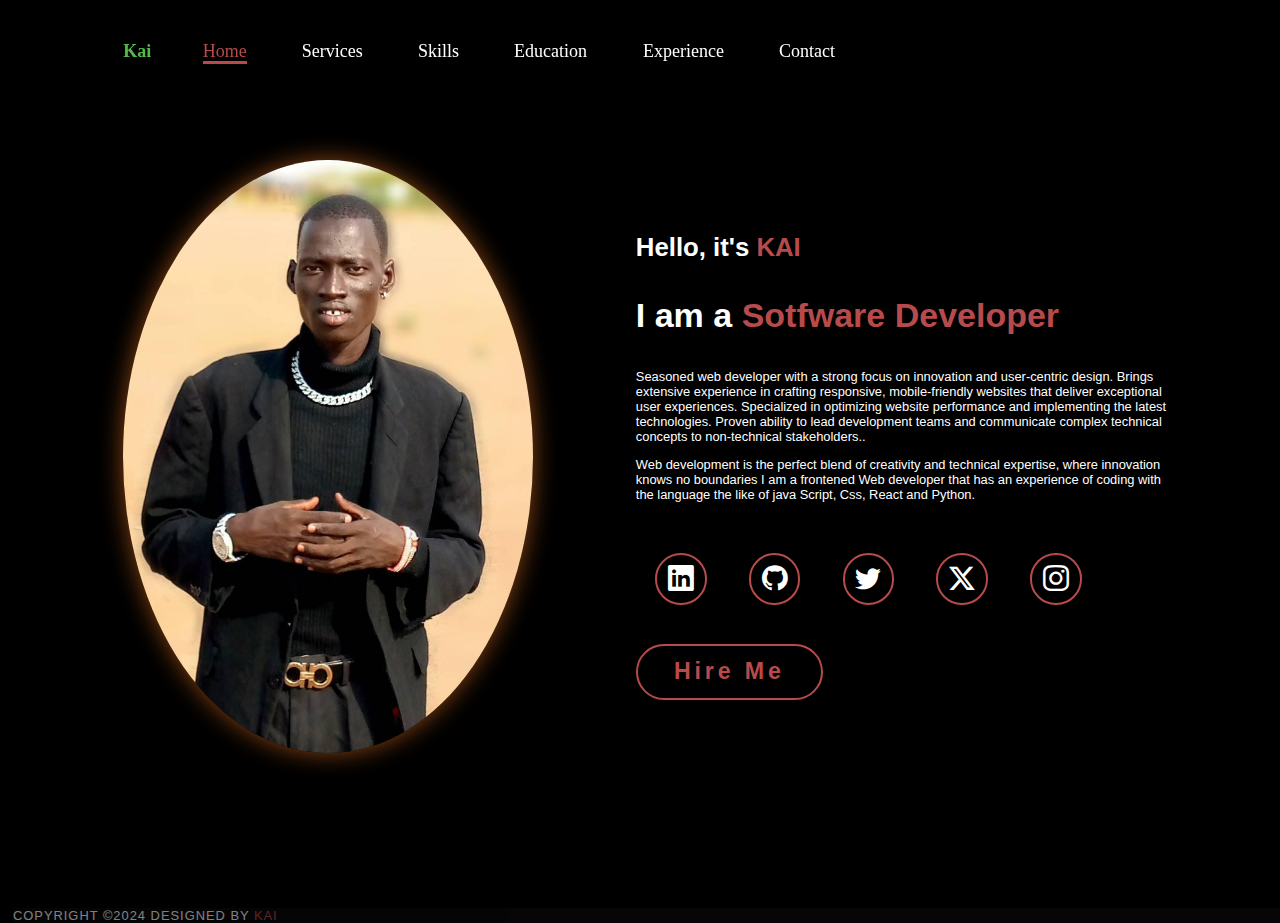
<file: index.html>
<!DOCTYPE html>
<html lang="en">
<head>
    <meta charset="UTF-8">
    <meta name="viewport" content="width=device-width, initial-scale=1.0">
    <link rel="stylesheet" href="https://cdn.jsdelivr.net/npm/bootstrap-icons@1.11.3/font/bootstrap-icons.min.css">
    <link rel="stylesheet" href="./index.css">
    <title>Portfolio Website</title>
</head>
<body>
    <header>
        <a href="#">Kai</a>

        <nav>
            <a href="/" class="active">Home</a>
            <a href="/services.html">Services</a>
            <a href="/skills.html">Skills</a>
            <a href="/education.html">Education </a>
            <a href="/experience.html">Experience</a>
            <a href="/contacts.html">Contact</a>
        </nav>
    </header>
    <section class="home">
        <div class="home-img">
            <img src="163050894_1562623224128287_421219778680850468_n.jpg" alt="">
        </div>
        <div class="home-content">
            <h1>Hello, it's <span>KAI</span></h1>
            <h3 class="typing-text"> I am a <span></span></h3>
            <p>Seasoned web developer with a strong focus on innovation and user-centric design. Brings extensive experience in crafting responsive, mobile-friendly websites that deliver exceptional user experiences. Specialized in optimizing website performance and implementing the latest technologies. Proven ability to lead development teams and communicate complex technical concepts to non-technical stakeholders..</p>
            <p>Web development is the perfect blend of creativity and technical expertise, where innovation knows no boundaries
                I am a frontened Web developer that has an experience of coding with the language the like of java Script, Css, React and Python.
            </p>
            <div class="social-icons">
                <i class="bi bi-linkedin"></i>
                <i class="bi bi-github"></i>
                <i class="bi bi-twitter"></i>
                <i class="bi bi-twitter-x"></i>
                <i class="bi bi-instagram"></i>
            </div>
            <a href="#" class="btn">Hire Me</a>
        </div>

    </section>
    <footer id="page-Footer">
        Copyright &copy;2024 Designed by <span class="Designer">KAI</span>
    </footer>
</body>
</html>
</file>
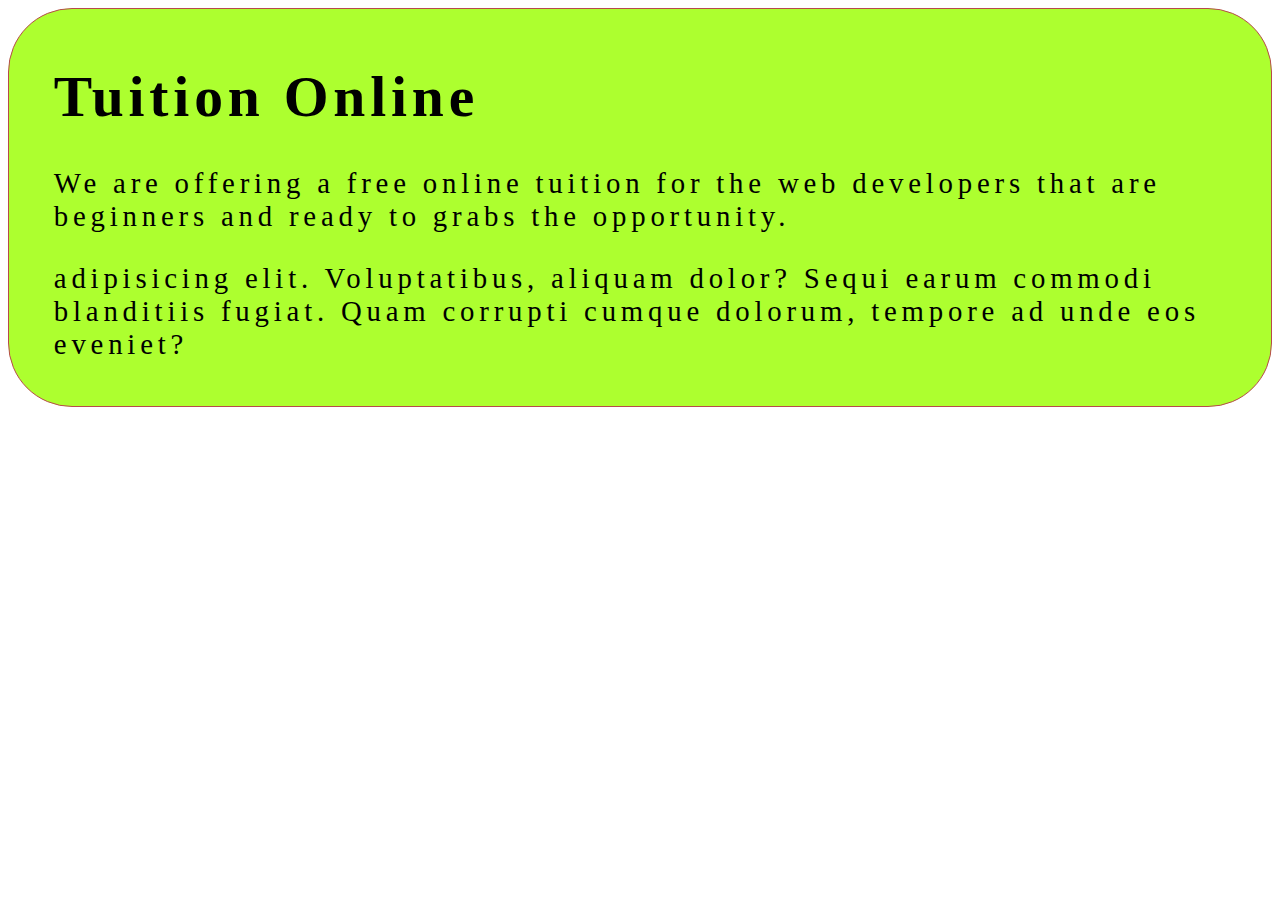
<file: education.html>
<!DOCTYPE html>
<html lang="en">
<head>
    <meta charset="UTF-8">
    <meta name="viewport" content="width=device-width, initial-scale=1.0">
    <title>Education</title>
    <link rel="stylesheet" href="/education.css">
</head>
<body>
    <div>
        <div class="-box">
            <div class="services-info3">
                <h1>Tuition Online</h1>
                <p>We are offering a free online tuition for the web developers that are beginners and ready to grabs the opportunity.</p>
                <p>adipisicing elit. Voluptatibus, aliquam dolor? Sequi earum commodi blanditiis fugiat. Quam corrupti cumque dolorum, tempore ad unde eos eveniet?</p>
           </div>
    </div>
</body>
</html>
</file>
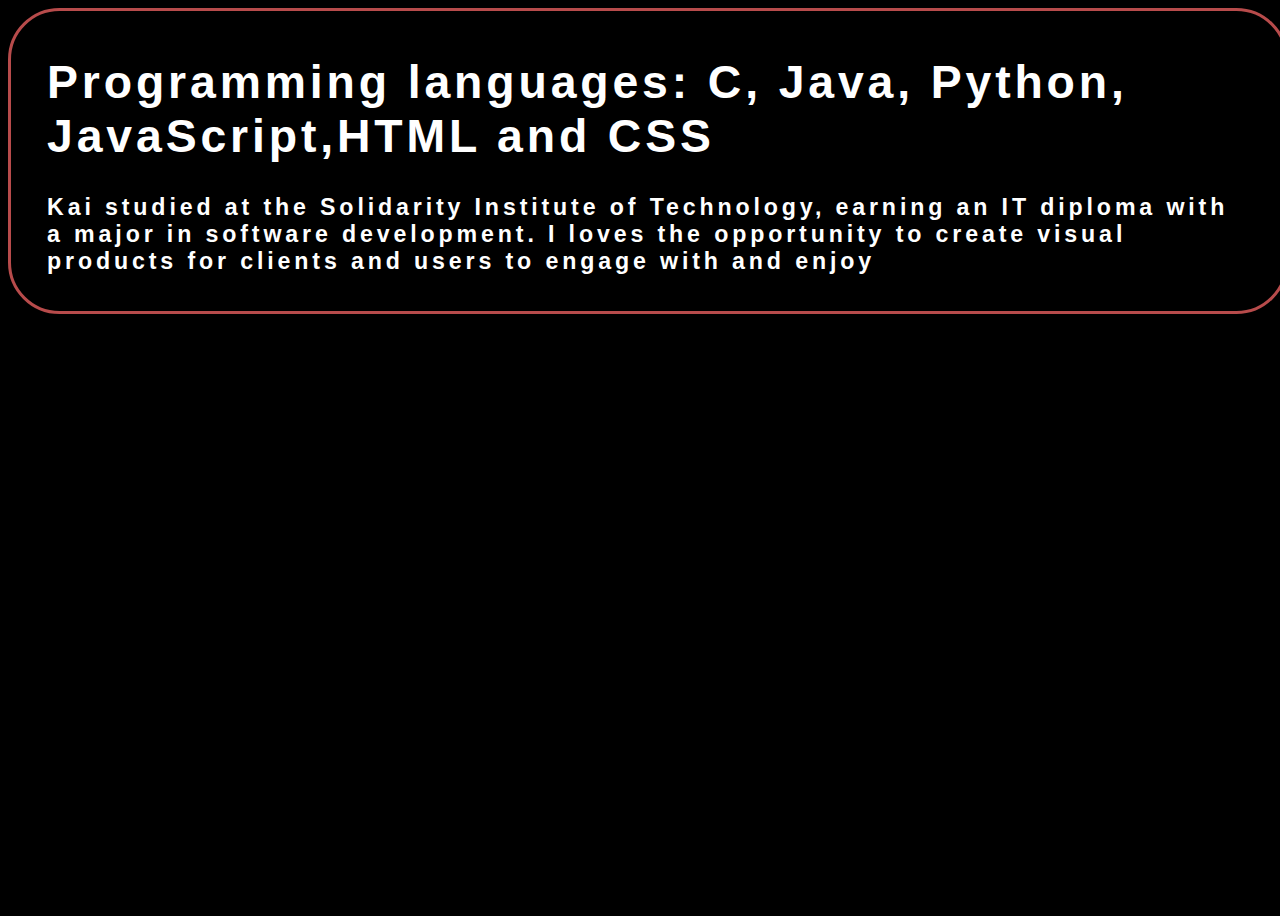
<file: experience.html>
<!DOCTYPE html>
<html lang="en">
<head>
    <meta charset="UTF-8">
    <meta name="viewport" content="width=device-width, initial-scale=1.0">
    <title>Experience</title>
    <link rel="stylesheet" href="/index.css">
</head>
<body>
    <div>
        <div class="-box">
            <div class="services-info3">
                <h1>Programming languages: C, Java, Python, JavaScript,HTML and CSS</h1>
                <p>Kai studied at the Solidarity Institute of Technology, earning an IT diploma with a major in software development. I loves the opportunity to create visual products for clients and users to engage with and enjoy</p>
           </div>
    </div>
</div>
</body>
</html>
</file>
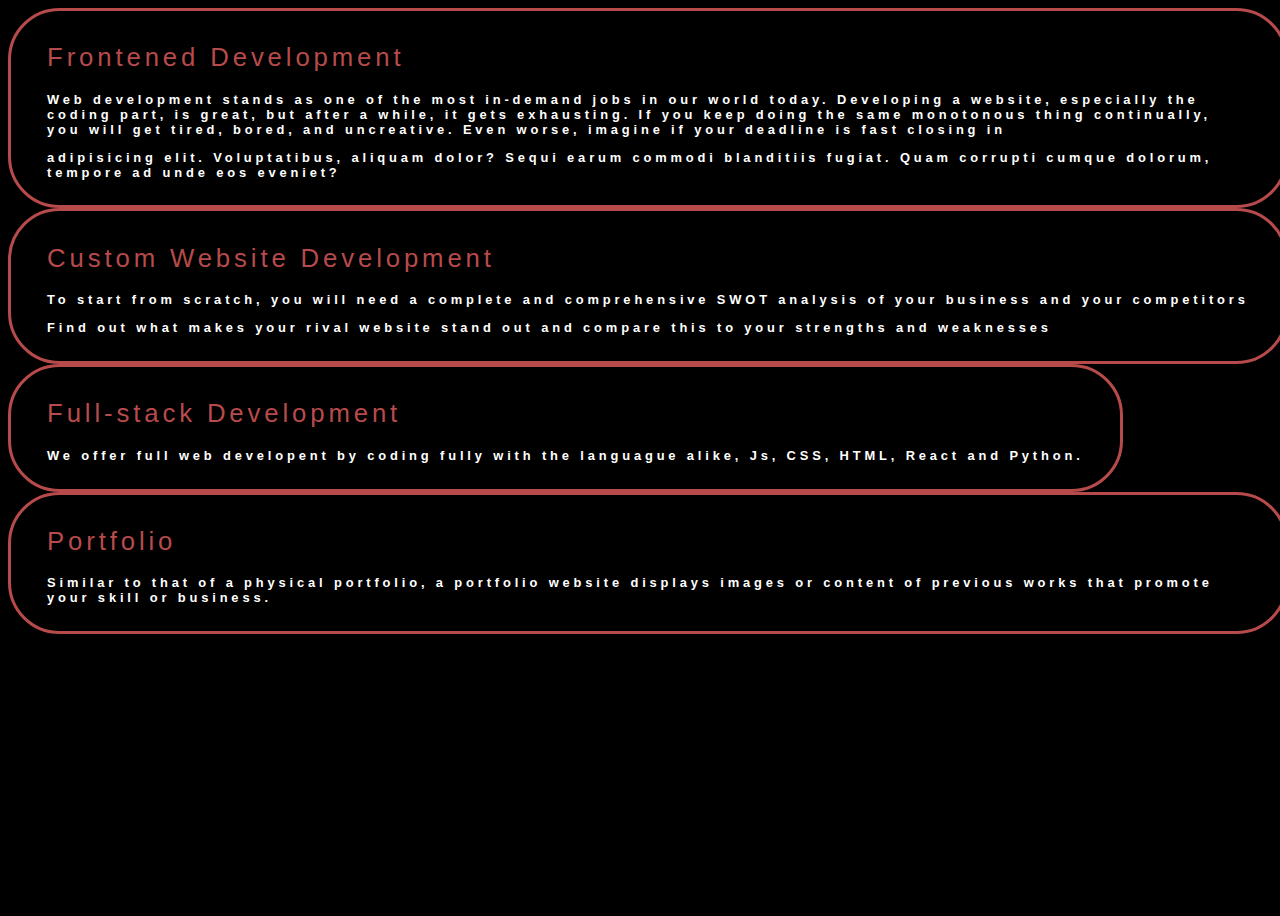
<file: services.html>
<!DOCTYPE html>
<html lang="en">
<head>
    <meta charset="UTF-8">
    <meta name="viewport" content="width=device-width, initial-scale=1.0">
    <title>Services</title>
    <link rel="stylesheet" href="/index.css">
</head>
<body>
    <div class="services-container">
        <div class="-box">
            <div class="services-info1">
                <h1>Frontened Development</h1>
                <p>Web development stands as one of the most in-demand jobs in our world today. Developing a website, especially the coding part, is great, but after a while, it gets exhausting. If you keep doing the same monotonous thing continually, you will get tired, bored, and uncreative. Even worse, imagine if your deadline is fast closing in</p>
                <p>adipisicing elit. Voluptatibus, aliquam dolor? Sequi earum commodi blanditiis fugiat. Quam corrupti cumque dolorum, tempore ad unde eos eveniet?</p>
            </div>
        </div>
        <div class="-box">
            <div class="services-info2">
                <h1>Custom Website Development</h1>
                <p>To start from scratch, you will need a complete and comprehensive SWOT analysis of your business and your competitors</p>
                <p>Find out what makes your rival website stand out and compare this to your strengths and weaknesses</p>
            </div>
        <div class="-box">
            <div class="services-info3">
                <h1>Full-stack Development </h1>
                <p>We offer full web developent by coding fully  with the languague alike, Js, CSS, HTML, React and Python.</p>
           </div>
        <div class="-box">
            <div class="services-info3">
                <h1>Portfolio</h1>
                <p>Similar to that of a physical portfolio, a portfolio website displays images or content of previous works that promote your skill or business. </p>
           </div>
    </div>
</body>
</html>
</file>
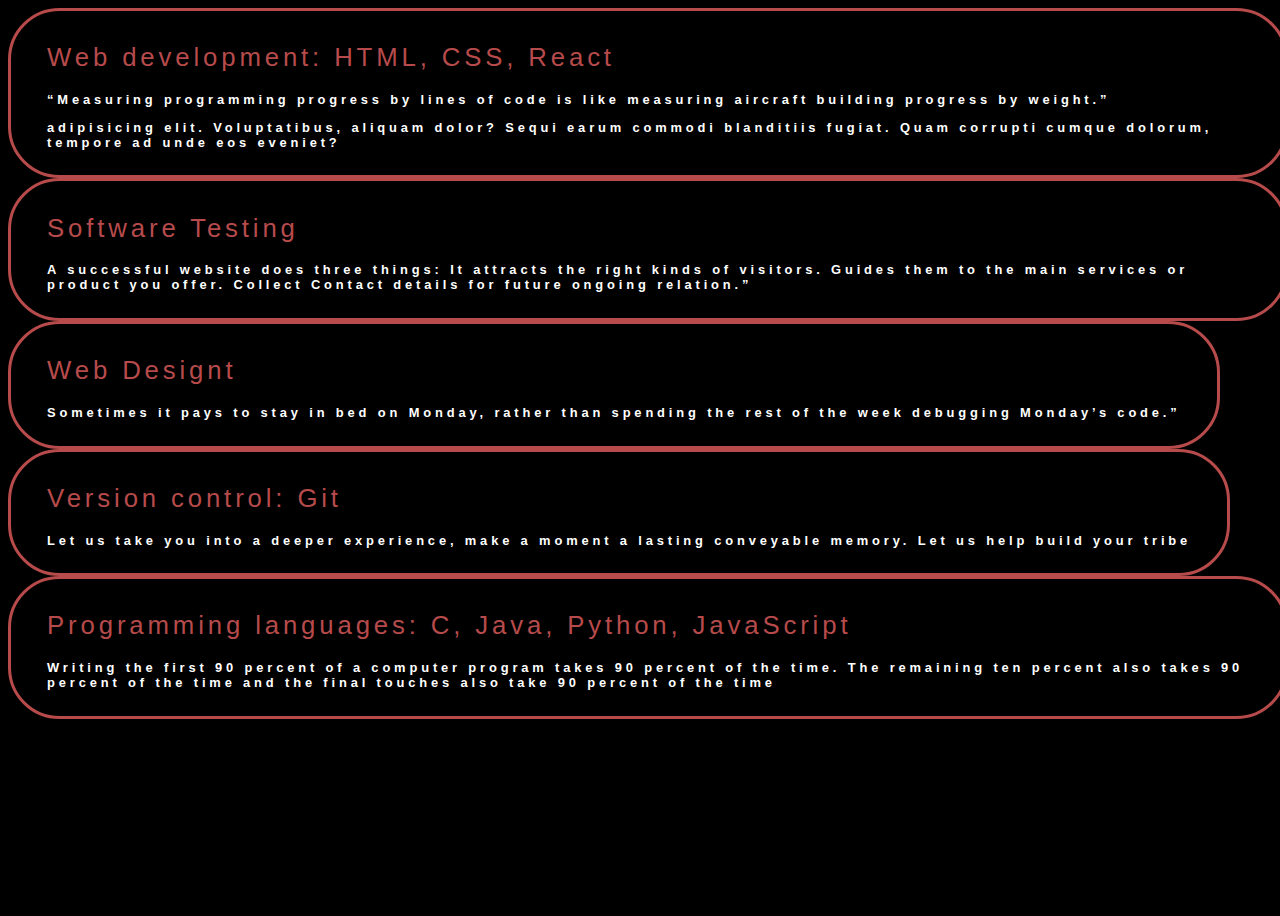
<file: skills.html>
<!DOCTYPE html>
<html lang="en">
<head>
    <meta charset="UTF-8">
    <meta name="viewport" content="width=device-width, initial-scale=1.0">
    <title>Skills</title>
    <link rel="stylesheet" href="./index.css">
</head>
<body>
    <div class="services-container">
        <div class="-box">
            <div class="services-info1">
                <h1>Web development: HTML, CSS, React </h1>
                <p>“Measuring programming progress by lines of code is like measuring aircraft building progress by weight.”</p>
                <p>adipisicing elit. Voluptatibus, aliquam dolor? Sequi earum commodi blanditiis fugiat. Quam corrupti cumque dolorum, tempore ad unde eos eveniet?</p>
            </div>
        </div>
        <div class="-box">
            <div class="services-info2">
                <h1>Software Testing</h1>
                <p>A successful website does three things: It attracts the right kinds of visitors. Guides them to the main services or product you offer. Collect Contact details for future ongoing relation.”</p>
            </div>
        <div class="-box">
            <div class="services-info3">
                <h1>Web Designt</h1>
                <p>Sometimes it pays to stay in bed on Monday, rather than spending the rest of the week debugging Monday’s code.”</p>
           </div>
        <div class="-box">
            <div class="services-info3">
                <h1>Version control: Git </h1>
                <p>Let us take you into a deeper experience, make a moment a lasting conveyable memory. Let us help build your tribe</p>
           </div>
        <div class="-box">
            <div class="services-info3">
                <h1>Programming languages: C, Java, Python, JavaScript </h1>
                <p>Writing the first 90 percent of a computer program takes 90 percent of the time. The remaining ten percent also takes 90 percent of the time and the final touches also take 90 percent of the time</p>
           </div>
    </div>
</body>
</html>
</file>
<file: education.css>
body
    .services-info3{
        display: inline-block;
        padding: 1rem 2.8rem;
        background-color: greenyellow;
        border-radius: 4rem;
        font-size: 1.8rem;
        letter-spacing: 0.3rem;
        font-weight: 200;
        border: 1.5px solid #b74b4b;
        transition: 1ms ease-in-out;
        cursor: pointer;
}
 .body.edu{
    color: #b74b4b;
    font-size: larger;
    font-weight: 1000;
}
</file>
<file: index.css>
@import url("https://cdn.jsdelivr.net/npm/bootstrap-icons@1.11.3/font/bootstrap-icons.min.css");
*{
    margin: o;
    padding: o;
    box-sizing: border-box;
    text-decoration: none;
    border: none;
    outline: none;
    font-family: poppins, sans-serif;
}
html{
    font-size: 80.5%;
}
body{
    width: 100%;
    height: 100vh;
    overflow-x: hidden;
    background-color: black;
    color: white;
}
header{
    margin-top: 20px;
    position: fixed;
    padding: 1rem 9%;
    background-color: transparent;
    filter: drop-shadow(10px);
    display: flex;
    justify-content: space-between;
    align-items: center;
    z-index: 100;
}

header a{
    color: #54b74b;
    font-size: large;
    font-family: initial;
    font-weight: 900;
}

.logo{
    font-size: 3rem;
    color: #b74b4b;
    font-weight: 800;
    cursor: pointer;
    transition: 0.5 ease;
}
.logo:hover{
    transform: scale(1.1);
}
nav a{
    font-size: 1.8re;
    color: white;
    margin-left: 4rem;
    font-weight: 500;
    transition: 0.5s ease;
    border-bottom: 3px solid transparent;
}
nav a:hover,
nav a.active{
    color: #b74b4b;
    border-bottom:3px solid #b74b4b;
}
@media(max-width:995px){
    nav{
        position: absolute;
        top: 100%;
        right: 0;
        width: 40%;
        border-left:3px solid #b74b4b;
        border-bottom: 3px solid #b74b4b;
        border-bottom-left-radius: 2rem;
        padding: 1rem solid;
        background-color: #161616;
        border-top: 0.1rem solid rgba(0,0,0,00.1);
    }
    nav.active{
        display: block;
    }

    nav a{
        display:block;
        font-size: 2rem;
        margin: 3rem;
    }

    nav a:hover,
    nav a :active{
        padding: 1rem;
        border-radius: 0.5rem;
        border-bottom: 0.5rem solid #b74b4b;
    }
}

section{
    height: 100vh;
    padding: 5rem 9% 5rem;
}
.home{
    display:flex;
    justify-content:center;
    align-items:center;
    gap: 8rem;
    background-color: black;
}
.home.home-content h1{
    font-size: 6rem;
    font-weight: 800;
    line-height: 1.3;
}

span{
    color: #b74b4b;
}

.home.home-content h3{
    font-size: 4rem;
    margin-bottom: 1rem;
    font-weight: 700;
}

.home.home-content p{
    font-size: 1.8rem;
}

.home-img{
    border-radius: 50%;
}

.home-img img{
    position: relative;
    width: 32vw;
    border-radius: 50%;
    box-shadow: 0 0 25px saddlebrown;
    cursor: pointer;
    transition: 0.2s linear;
}

.home-img img:hover{
    font-size: 1.8rem;
    font-weight: 500;
}

.social-icons i{
    display: inline-flex;
    justify-content: center;
    align-items: center;
    width: 4rem;
    height: 4rem;
    background-color:transparent;
    border: 0.2rem solid #b74b4b;
    font-size: 2rem;
    border-radius: 50%;
    margin: 3rem 1.5rem 3rem;
    transition: 0.3 ease;
    color: white;

}

.social-icons i:hover{
    color: black;
    transform: scale(1.3) translateY(-5px);
    background-color: #b74b4b;
    box-shadow: 0 0 25px #b74b4b;
}

.btn{
    display: inline-block;
    padding: 1rem 2.8rem;
    background-color: black;
    background-color: black;
    border-radius: 4rem;
    font-size: 1.8rem;
    color: #b74b4b;
    letter-spacing: 0.3rem;
    font-weight: 700;
    border: 2px solid #b74b4b;
    transition: 1ms ease-in-out;
    cursor: pointer;
}

 .btn:hover{
    transform: scale3d(1.03);
    background-color: #b74b4b;
    color: black;
    box-shadow: 0 0 25px #b74b4b;
}

.typing-text{
    font-size: 34px;
    font-weight: 700;
    min-width: 280px;
}

.typing-text span{
    position: relative;
}

.typing-text span::before{
    content:"Sotfware Developer";
    color:#b74b4b;
    animation:words 20s infinite;
}

.typing-text span::after{
    content: "";
    background-color: black;
    position: absolute;
    width: calc(100% + 8px);
    height: 100%;
    border-left: 3px solid black;
    right: -8;
    animation: cursor 0.6s infinite;
}

@keyframes cursor{
    to{
        border-left:3px solid;
    }
}

@keyframes words{
    0%, 20%{
        content: "Web Developer";
    }

    21%, 40%{
        content: "Software Developer";
    }

    41%, 60%{
        content: "Web Designer";
    }

    61%, 80.5%{
        content: "Youtuber";
    }
}

@media(max-width: 1000px){
    .home{
        gap: 4rem;
    }
}

@media(max-width:995px){
    .home{
        flex-direction: column;
        margin: 5rem 4rem;
    }

    .home.home-content h3{
        font-size: 2.6rem;
    }

    .home.home-content h1{
        font-size: 5rem;
    }

    .home-img img{
        width: 70vh;
        margin-top: 5rem;
    }

}
.services-info1{
    display: inline-block;
    padding: 1rem 2.8rem;
    background-color: black;
    border-radius: 4rem;
    font-size: 1.8rem;
    letter-spacing: 0.3rem;
    font-weight: 700;
    border: 3px solid #b74b4b;
    transition: 1ms ease-in-out;
    cursor: pointer;
}

.services-info2{
    display: inline-block;
    padding: 1rem 2.8rem;
    background-color: black;
    border-radius:4rem;;
    font-size: 1.8rem;
    letter-spacing: 0.3rem;
    font-weight: 700;
    border: 3px solid #b74b4b;
    transition: 1ms ease-in-out;
    cursor: pointer;
}

.services-info3{
    display: inline-block;
    padding: 1rem 2.8rem;
    background-color: black;
    border-radius: 4rem;
    font-size: 1.8rem;
    letter-spacing: 0.3rem;
    font-weight: 700;
    border: 3px solid #b74b4b;
    transition: 1ms ease-in-out;
    cursor: pointer;
}


.services-container h1{
    color: #b74b4b;
    font-size: 2rem;
    font-weight: 500;
    line-height: 1.3;
}

.services-container p{
    font-size: 1rem;
}

.services-info1 img{
    width: 185px;
    height: 225px;
}

#page-Footer{
    opacity: 0.5;
    text-transform: uppercase;
    letter-spacing: 1px;
    font-weight: 380;
    margin: 0px 5px;
    justify-content: center;
    background-color: hwb(0 4% 95%);
}
</file>
